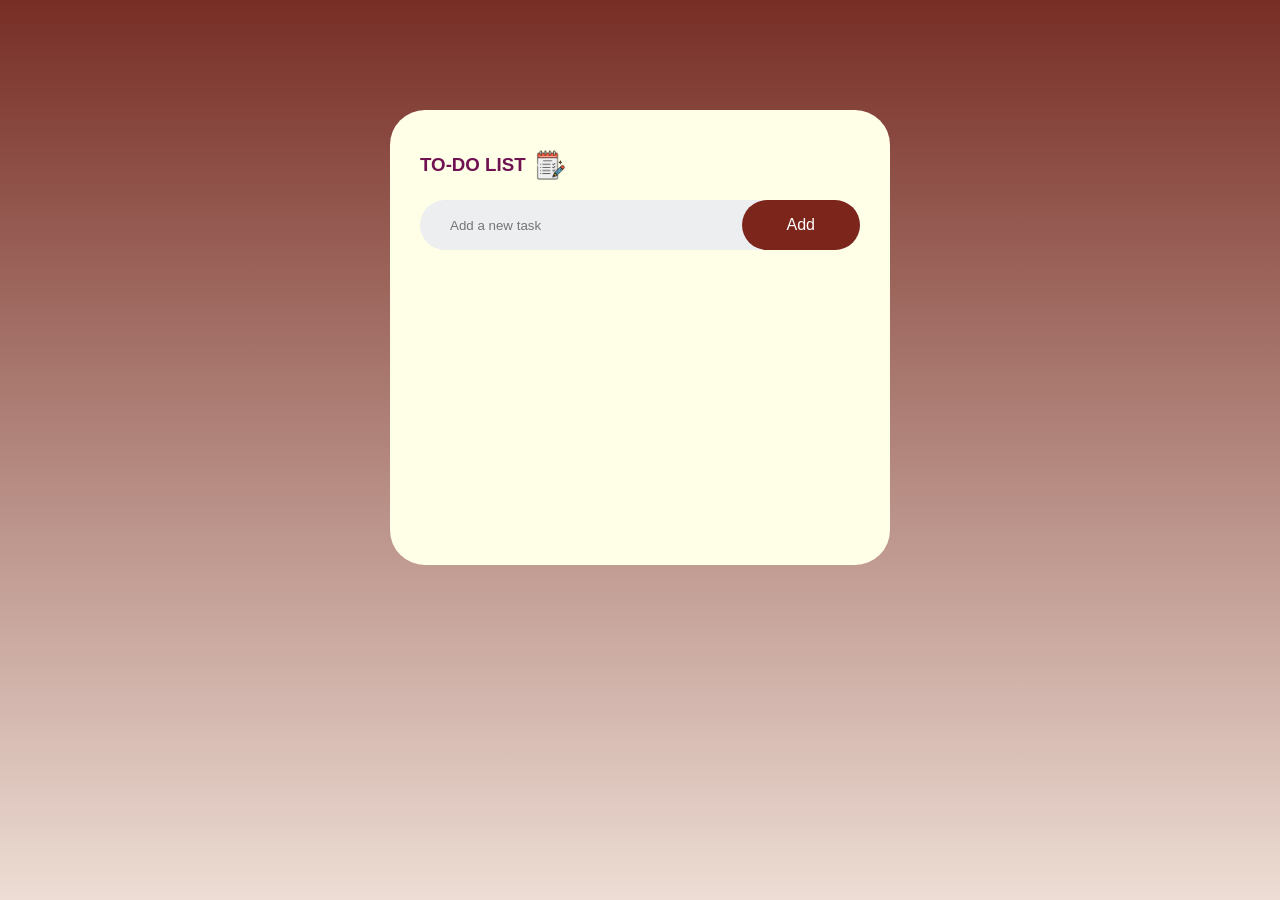
<file: index.html>
<!DOCTYPE html>
<html lang="en" dir="ltr">
    <head>
        <meta charset="UTF-8">
        <title>
            TO_DO LIST APP | AK
        </title>
        <link rel="stylesheet" href="todo.css"/>
        <meta name="viewport" content="width=device-width, initial-scale=1.0">  
    </head>
    <body>  
        
        <div class="container">
            <div class="to-do-app">
                <h3>TO-DO LIST <img src="tooodoooicon.png"> </h3>
                <div class="row">
                    <input type="text" id="input-box" placeholder="Add a new task">
                    <button onclick="addTask()">Add</button>
                </div>
                <div class="list">
                <ul id="list-container">
                   <!-- <li class="checked">Task 1</li>
                    <li>Task 2</li>
                    <li>Task 3</li>-->
                </ul>
            </div>
            </div> 
        </div>  
    
        <script>
            alert("Hello everyone!how are you doing?");

const inputBox = document.getElementById("input-box");
const listContainer = document.getElementById("list-container");
function addTask()
{
    if(inputBox.value ==='')
    {
        alert("You must write something!");     
    }   
    else{
        let li = document.createElement("li");
        li.innerHTML = inputBox.value;
        listContainer.appendChild(li);
        let span = document.createElement("span");
        span.innerHTML = "&#10008";
        li.appendChild(span);
    }
    inputBox.value = ""
    saveData();
}

listContainer.addEventListener("click", function(e)
{
    if(e.target.tagName === "LI")
    {
        e.target.classList.toggle("checked");
        saveData();
    }
    else if(e.target.tagName === "SPAN")
    {
        e.target.parentElement.remove();
        saveData();
    }
},
false);

function saveData()
{
    localStorage.setItem("data", listContainer.innerHTML);
}

function displayTask()
{
    listContainer.innerHTML = localStorage.getItem("data");
}
displayTask();
        </script>   
    </body> 
</html>
</file>
<file: todo.css>
*{
    margin: 0;
    padding: 0;
    box-sizing: border-box;
    font-family: 'Poppins', sans-serif;
}

.container{
    width:100%;
    min-height: 100vh;
    background: linear-gradient(#772e25, #edddd4);
    padding:10px;
    overflow: hidden;
}

.to-do-app{
    width:100%;
    max-width: 500px;
    background: #ffffe8;
    margin: 100px auto 20px;
    padding: 40px 30px 70px;
    border-radius: 35px;
    position: relative;
}

.to-do-app h3{
    color:#701151;
    display:flex;
    align-items: center;
    margin-bottom: 20px;
}

.to-do-app h3 img{
    width: 30px;
    margin-left: 10px;
}

.row{
    display: flex;
    align-items: center;
    justify-content: space-around;
    background: #edeef0;
    border-radius: 30px;
    padding-left: 20px;
    margin-bottom: 25px;
}

input{
    flex: 1;
    border: none;
    outline: none;
    background: transparent;
    padding: 10px;
    font-weight: 14px;
}

button{
    border: none;
    outline: none;
    padding: 16px 45px;
    background:#7c251a;
    color:#fff ;
    font-size: 16px;
    cursor: pointer;
    border-radius: 40px;
}

.list
{
    overflow-y: scroll;
    overflow-x: hidden;
    height:220px;
}

ul li{
    list-style: none;
    font-size: 17px;
    padding: 12px 8px 12px 50px;
    user-select: none;
    cursor: pointer;
    position: relative;
}

ul li::before{
    content: '';
    position: absolute;
    height: 28px;
    width: 28px;
    border-radius: 50%;
    background-image:url(unchecked.png) ;
    background-size: cover;
    background-position: center;
    top: 12px;
    left: 8px;
}

ul li.checked{
    color:#555;
    text-decoration: line-through;
}

ul li.checked::before{
    background-image: url(checked.png) ;
}

ul li span {
    position: absolute;
    right: 0;
    top: 5px;
    width: 40px;
    height: 40px;
    font-size: 22px;
    color: #555;
    line-height: 40px;
    text-align: center;
}

ul li span:hover{
    background: #edeef0;
}
</file>
